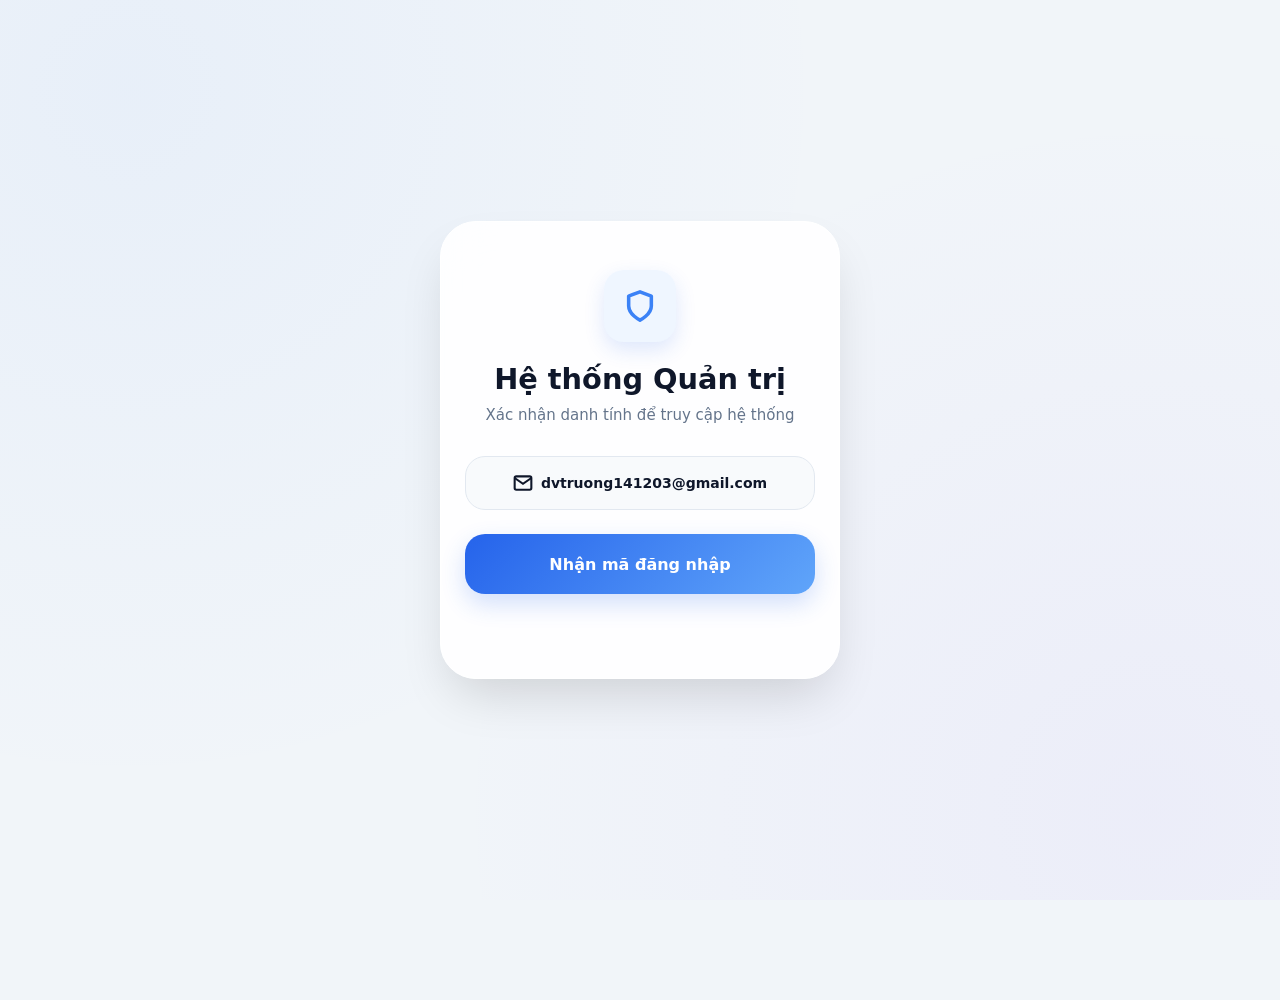
<file: index.html>
<!DOCTYPE html>
<html lang="vi">
<head>
  <meta charset="UTF-8">
  <meta name="viewport" content="width=device-width, initial-scale=1.0, maximum-scale=1.0, user-scalable=0, viewport-fit=cover">
  <title>Bảng Điều Khiển</title>
  <!-- BUỘC TRÌNH DUYỆT CẬP NHẬT CSS MỚI BẰNG ?v=5 -->
  <link rel="stylesheet" href="style.css?v=5">
</head>
<body>

  <!-- ===================================== -->
  <!-- TAB 1: DASHBOARD GIAO DỊCH            -->
  <!-- ===================================== -->
  <div id="tab-transactions" class="tab-view active">
    <div class="container">
      
      <!-- HEADER DASHBOARD -->
      <div class="dashboard-header">
        <div>
          <span class="welcome-text">Xin chào, Admin 👋</span>
          <h1 class="dash-title">Tổng quan</h1>
        </div>
        <div class="dash-avatar">A</div>
      </div>
      
      <!-- KHỐI THANH CÔNG CỤ -->
      <div class="action-card">
        <div class="top-row">
          <div class="search-bar">
            <svg viewBox="0 0 24 24" fill="none" stroke="currentColor" stroke-width="2.5" stroke-linecap="round" stroke-linejoin="round"><circle cx="11" cy="11" r="8"></circle><line x1="21" y1="21" x2="16.65" y2="16.65"></line></svg>
            <input type="text" id="searchInput" placeholder="Tìm mã giao dịch..." oninput="onSearchInput()">
          </div>
          <button class="add-btn" onclick="openAddModal()">
            <svg viewBox="0 0 24 24" fill="none"><path d="M12 5V19M5 12H19" stroke-width="2.5" stroke-linecap="round" stroke-linejoin="round"></path></svg>
          </button>
        </div>

        <div class="filter-wrapper">
          <button class="filter-btn active" onclick="setFilter('All', this)">Tất cả</button>
          <button class="filter-btn" onclick="setFilter('Chờ', this)">Đang xử lí</button>
          <button class="filter-btn" onclick="setFilter('Đã', this)">Hoàn tất</button>
          <button class="filter-btn" onclick="setFilter('Thất', this)">Thất bại</button>
        </div>
      </div>

      <div class="list-container" id="deckView">
        <div style="text-align: center; color: var(--text-muted); padding: 40px; font-weight: 600; font-size: 15px;">Đang tải dữ liệu...</div>
      </div>
      
      <div class="pagination">
        <button class="page-btn" id="prevBtn" onclick="changePage(-1)">
          <svg viewBox="0 0 24 24" width="20" height="20" stroke="currentColor" stroke-width="3" fill="none"><polyline points="15 18 9 12 15 6"></polyline></svg>
        </button>
        <span class="page-info" id="pageInfo">1 / 1</span>
        <button class="page-btn" id="nextBtn" onclick="changePage(1)">
          <svg viewBox="0 0 24 24" width="20" height="20" stroke="currentColor" stroke-width="3" fill="none"><polyline points="9 18 15 12 9 6"></polyline></svg>
        </button>
      </div>
    </div>
  </div>

  <!-- ===================================== -->
  <!-- TAB 2: NGÂN HÀNG (DẠNG THẺ ATM CAO CẤP)-->
  <!-- ===================================== -->
  <div id="tab-banks" class="tab-view">
    <div class="container" style="padding-top: max(16px, env(safe-area-inset-top));">
      <div class="dashboard-header" style="padding-bottom: 24px;">
        <div>
          <span class="welcome-text">Quản lý</span>
          <h1 class="dash-title">Tài khoản</h1>
        </div>
        <button class="add-btn" onclick="openBankForm()" style="width: 44px; height: 44px; border-radius: 14px;">
          <svg viewBox="0 0 24 24" fill="none"><path d="M12 5V19M5 12H19" stroke-width="2.5" stroke-linecap="round" stroke-linejoin="round"></path></svg>
        </button>
      </div>
      
      <div id="bankCardsContainer">
        <div style="text-align: center; color: var(--text-muted); padding: 40px; font-weight: 600;">Đang tải danh sách...</div>
      </div>
    </div>
  </div>

  <!-- ===================================== -->
  <!-- THANH ĐIỀU HƯỚNG DƯỚI CÙNG            -->
  <!-- ===================================== -->
  <div class="bottom-nav">
    <div class="nav-item active" onclick="switchTab('transactions', this)">
      <svg viewBox="0 0 24 24"><rect x="3" y="3" width="18" height="18" rx="5" ry="5"></rect><line x1="3" y1="9" x2="21" y2="9"></line><line x1="9" y1="21" x2="9" y2="9"></line></svg>
      <span>Giao dịch</span>
    </div>
    <div class="nav-item" onclick="switchTab('banks', this)">
      <svg viewBox="0 0 24 24"><rect x="2" y="5" width="20" height="14" rx="4" ry="4"></rect><line x1="2" y1="10" x2="22" y2="10"></line></svg>
      <span>Ngân hàng</span>
    </div>
  </div>

  <!-- ===================================== -->
  <!-- MODAL CHỨA CÁC FORM                   -->
  <!-- ===================================== -->
  <div class="modal-overlay" id="mainModal">
    <div class="modal-content">
      <button class="close-btn" onclick="closeModal()">
        <svg width="20" height="20" viewBox="0 0 24 24" fill="none" stroke="currentColor" stroke-width="2.5" stroke-linecap="round" stroke-linejoin="round"><line x1="18" y1="6" x2="6" y2="18"></line><line x1="6" y1="6" x2="18" y2="18"></line></svg>
      </button>
      
      <!-- TẠO GIAO DỊCH -->
      <div class="add-view" id="view-add">
        <h3 class="add-title">Tạo giao dịch</h3>
        <div class="add-sub">Nhập số tiền để tiếp tục</div>
        <div class="input-group">
          <button class="step-btn" onclick="adjustAmount(-1000)">-</button>
          <input type="text" id="amount" inputmode="numeric" placeholder="0" oninput="formatInput(this)">
          <button class="step-btn" onclick="adjustAmount(1000)">+</button>
        </div>
        <button class="btn-primary" id="submitBtn" onclick="submitForm()">Xác nhận</button>
        <div class="loader" id="loadingBtn"></div>
        <div id="message" style="text-align:center; margin-top:14px; font-size:14px; font-weight:700;"></div>
      </div>

      <!-- HÓA ĐƠN CHI TIẾT -->
      <div class="receipt-view" id="view-receipt" style="padding: 24px 20px;">
        <div class="receipt-card">
          <div class="receipt-header">
            <div class="receipt-title">Thông tin giao dịch</div>
          </div>
          <div class="detail-row">
            <span class="detail-label">Mã giao dịch</span>
            <span class="detail-value mono" id="rc-id" style="font-family: monospace; font-size: 15px;"></span>
          </div>
          <div class="detail-row">
            <span class="detail-label">Thời gian tạo</span>
            <span class="detail-value" id="rc-time"></span>
          </div>
          <div class="detail-row" id="row-paytime">
            <span class="detail-label">Hoàn tất lúc</span>
            <span class="detail-value" id="rc-paytime"></span>
          </div>
          <div class="detail-row">
            <span class="detail-label">Số tiền</span>
            <span class="detail-value mono" style="color: var(--brand-primary); font-size: 18px; font-family: monospace;" id="rc-amount-row"></span>
          </div>
          <div class="detail-row" style="border-bottom: none; padding-bottom: 0;">
            <span class="detail-label">Trạng thái</span>
            <span class="status-badge" id="rc-status-text"></span>
          </div>
        </div>
        <button class="btn-primary" style="display: none; margin-top: 24px;" id="btnGoToPayment" onclick="openPaymentView()">Thanh toán ngay</button>
      </div>

      <!-- THÊM NGÂN HÀNG MỚI -->
      <div class="receipt-view" id="view-bank-form" style="padding: 32px 24px;">
        <h3 class="add-title" style="margin-bottom: 24px;">Thêm Ngân Hàng</h3>
        
        <div class="form-group">
          <label class="form-label">Chọn ngân hàng</label>
          <div class="bank-select-box" onclick="toggleBankList()">
            <div class="bank-select-left">
              <img id="selectedBankLogo" src="">
              <span id="selectedBankName">Nhấn để chọn...</span>
            </div>
            <svg width="20" height="20" viewBox="0 0 24 24" fill="none" stroke="currentColor" stroke-width="2.5"><polyline points="6 9 12 15 18 9"></polyline></svg>
          </div>
          <div class="bank-dropdown-list" id="bankDropdownList"></div>
          <input type="hidden" id="bankBinInput">
          <input type="hidden" id="bankNameInput">
        </div>

        <div class="form-group">
          <label class="form-label">Số tài khoản</label>
          <input type="text" class="form-input" id="bankAccInput" placeholder="Ví dụ: 0123456789" autocomplete="off">
        </div>

        <div class="form-group">
          <label class="form-label">Chủ tài khoản (Không dấu)</label>
          <input type="text" class="form-input uppercase" id="bankOwnerInput" placeholder="DINH VIET TRUONG" oninput="formatOwnerName(this)" autocomplete="off">
        </div>

        <button class="btn-primary" id="btnSaveBank" onclick="saveBankConfig()">Lưu cấu hình</button>
        <div class="loader" id="loaderSaveBank" style="margin-top:12px;"></div>
      </div>
    </div>
  </div>

  <div class="toast" id="toastMsg">Đã sao chép!</div>
  
  <script src="script.js?v=5"></script>
</body>
</html>
</file>
<file: style.css>
:root {
  --bg-base: #f1f5f9; 
  --card-bg: #ffffff; 
  --text-main: #0f172a; 
  --text-muted: #64748b;
  --brand-primary: #3b82f6; 
  --brand-gradient: linear-gradient(135deg, #2563eb 0%, #60a5fa 100%);
  --brand-glow: rgba(37, 99, 235, 0.2);
  --status-pending: #d97706; --status-pending-bg: #fef3c7;
  --status-success: #059669; --status-success-bg: #d1fae5;
  --status-failed:  #e11d48; --status-failed-bg:  #ffe4e6;
}

/* ANTI-BREAK BROWSER RESETS */
html, body { width: 100%; overflow-x: hidden; scroll-behavior: smooth; }
* { box-sizing: border-box; -webkit-tap-highlight-color: transparent; margin: 0; padding: 0; }
input, button { font-family: inherit; outline: none; appearance: none; -webkit-appearance: none; border: none; background: none; }

body {
  font-family: system-ui, -apple-system, BlinkMacSystemFont, "Segoe UI", Roboto, Arial, sans-serif;
  background-color: var(--bg-base); color: var(--text-main);
  background-image: radial-gradient(circle at 10% 10%, rgba(59, 130, 246, 0.05) 0%, transparent 50%), radial-gradient(circle at 90% 90%, rgba(139, 92, 246, 0.05) 0%, transparent 50%);
  background-attachment: fixed;
  display: flex; flex-direction: column; align-items: center; min-height: 100dvh; 
  padding-bottom: calc(100px + env(safe-area-inset-bottom));
  -webkit-font-smoothing: antialiased;
}

.container { width: 100%; max-width: 500px; padding: 0 16px; margin: 0 auto; position: relative; }

/* ANIMATION CHUẨN */
.tab-view { display: none; width: 100%; opacity: 0; transition: opacity 0.3s ease; }
.tab-view.active { display: block; opacity: 1; animation: slideUpFade 0.4s cubic-bezier(0.16, 1, 0.3, 1) forwards; }
@keyframes slideUpFade { from { opacity: 0; transform: translateY(12px); } to { opacity: 1; transform: translateY(0); } }

/* HEADER NỔI BẬT */
.header-card {
  position: sticky; top: max(16px, env(safe-area-inset-top)); z-index: 100;
  background: rgba(255, 255, 255, 0.85); backdrop-filter: blur(24px); -webkit-backdrop-filter: blur(24px);
  border-radius: 28px; padding: 18px 16px; margin-top: max(16px, env(safe-area-inset-top)); margin-bottom: 24px;
  display: flex; flex-direction: column; gap: 16px;
  box-shadow: 0 12px 30px -10px rgba(0,0,0,0.06); border: 1px solid rgba(255, 255, 255, 1);
}
.top-row { display: flex; align-items: center; gap: 12px; }
.search-bar { 
  flex: 1; display: flex; align-items: center; background: #f8fafc; border-radius: 20px; 
  padding: 0 16px; height: 56px; border: 1px solid rgba(0,0,0,0.04); transition: 0.3s ease; 
}
.search-bar:focus-within { background: #ffffff; border-color: var(--brand-primary); box-shadow: 0 0 0 4px rgba(37, 99, 235, 0.1); }
.search-bar svg { width: 20px; height: 20px; color: #94a3b8; flex-shrink: 0;}
.search-bar input { flex: 1; width: 100%; margin-left: 12px; font-size: 15px; font-weight: 500; color: var(--text-main); }
.add-btn { 
  flex-shrink: 0; width: 56px; height: 56px; border-radius: 20px; background: var(--brand-gradient); color: #fff; 
  display: flex; align-items: center; justify-content: center; cursor: pointer; 
  box-shadow: 0 10px 24px var(--brand-glow); transition: 0.2s; 
}
.add-btn:active { transform: scale(0.92); }

.filter-wrapper { display: flex; overflow-x: auto; gap: 8px; scrollbar-width: none; -ms-overflow-style: none; padding-bottom: 4px; }
.filter-wrapper::-webkit-scrollbar { display: none; }
.filter-btn { 
  padding: 10px 20px; border-radius: 16px; border: 1px solid transparent; background: #f8fafc; 
  color: var(--text-muted); font-size: 13.5px; font-weight: 600; cursor: pointer; white-space: nowrap; transition: 0.3s; 
}
.filter-btn.active { background: #0f172a; color: #ffffff; box-shadow: 0 6px 16px rgba(15, 23, 42, 0.15); }

/* DANH SÁCH GIAO DỊCH */
.list-container { display: flex; flex-direction: column; gap: 14px; }
.card { 
  background: var(--card-bg); border-radius: 24px; padding: 20px; cursor: pointer; 
  display: flex; justify-content: space-between; align-items: center;
  box-shadow: 0 6px 20px rgba(0, 0, 0, 0.03); border: 1px solid rgba(0,0,0,0.02); transition: 0.2s;
}
.card:active { transform: scale(0.98); background: #f8fafc; }
.card-left { display: flex; flex-direction: column; gap: 6px; }
.card-id { font-family: monospace; font-size: 16px; font-weight: 800; color: var(--text-main); letter-spacing: 0.5px;}
.card-time { font-size: 13px; color: #94a3b8; font-weight: 500;}
.card-right { display: flex; flex-direction: column; align-items: flex-end; gap: 8px; }
.card-amount { font-weight: 800; font-size: 18px; color: var(--text-main); }

.status-badge { font-size: 11px; font-weight: 800; padding: 6px 12px; border-radius: 10px; text-transform: uppercase; letter-spacing: 0.5px; }
.status-badge.pending { background: var(--status-pending-bg); color: var(--status-pending); }
.status-badge.success { background: var(--status-success-bg); color: var(--status-success); }
.status-badge.failed { background: var(--status-failed-bg); color: var(--status-failed); }

.pagination { display: flex; justify-content: center; align-items: center; gap: 16px; margin: 24px 0; }
.page-btn { background: #ffffff; border: 1px solid #e2e8f0; border-radius: 16px; width: 48px; height: 48px; display: flex; justify-content: center; align-items: center; cursor: pointer; color: var(--text-main); transition: 0.2s; box-shadow: 0 4px 10px rgba(0,0,0,0.02);}
.page-btn:active { background: #f8fafc; transform: scale(0.9);}
.page-info { font-size: 15px; font-weight: 700; color: var(--text-main); background: #ffffff; border: 1px solid #e2e8f0; padding: 12px 24px; border-radius: 16px; box-shadow: 0 4px 10px rgba(0,0,0,0.02);}

/* NGÂN HÀNG CARDS */
.page-title { font-size: 1.8rem; font-weight: 800; color: var(--text-main); margin: 16px 0 20px 0; text-align: center;}
.bank-cards-wrap { display: flex; flex-direction: column; gap: 14px; }
.bank-card-item {
  background: #ffffff; border-radius: 24px; padding: 20px; display: flex; align-items: center; justify-content: space-between;
  box-shadow: 0 8px 24px rgba(0,0,0,0.03); border: 1px solid rgba(0,0,0,0.02); transition: 0.2s;
}
.bank-card-left { display: flex; align-items: center; gap: 16px; }
.bank-logo-box { width: 56px; height: 56px; border-radius: 18px; background: #ffffff; border: 1px solid #f1f5f9; display: flex; align-items: center; justify-content: center; padding: 8px; box-shadow: 0 4px 12px rgba(0,0,0,0.02);}
.bank-logo-box img { width: 100%; height: 100%; object-fit: contain; }
.bank-info-box { display: flex; flex-direction: column; gap: 4px; }
.bank-name-text { font-size: 15px; font-weight: 800; color: var(--text-main); }
.bank-acc-text { font-family: monospace; font-size: 15px; font-weight: 700; color: var(--brand-primary); letter-spacing: 0.5px;}
.bank-owner-text { font-size: 12px; color: var(--text-muted); font-weight: 700; text-transform: uppercase;}
.bank-status-pill { font-size: 11px; font-weight: 800; padding: 8px 14px; border-radius: 12px; cursor: pointer; transition: 0.2s; text-transform: uppercase; letter-spacing: 0.5px;}
.bank-status-pill.active { background: var(--status-success-bg); color: var(--status-success); box-shadow: 0 4px 12px rgba(16, 185, 129, 0.15); }
.bank-status-pill.inactive { background: #f1f5f9; color: var(--text-muted); }

/* BOTTOM NAV */
.bottom-nav {
  position: fixed; bottom: max(16px, env(safe-area-inset-bottom)); left: 16px; right: 16px; max-width: 448px; margin: 0 auto;
  background: rgba(255, 255, 255, 0.9); backdrop-filter: blur(24px); -webkit-backdrop-filter: blur(24px); 
  border: 1px solid rgba(255, 255, 255, 1); border-radius: 32px;
  display: flex; justify-content: space-evenly; align-items: center; padding: 12px; z-index: 900;
  box-shadow: 0 20px 40px -10px rgba(0,0,0,0.15);
}
.nav-item { display: flex; flex-direction: column; align-items: center; gap: 4px; color: #94a3b8; cursor: pointer; transition: 0.3s; width: 80px; padding: 8px; border-radius: 20px;}
.nav-item.active { color: var(--brand-primary); background: rgba(37, 99, 235, 0.08); }
.nav-item svg { width: 24px; height: 24px; stroke: currentColor; stroke-width: 2.2; fill: none; stroke-linecap: round; stroke-linejoin: round; transition: 0.3s; }
.nav-item.active svg { transform: scale(1.15); stroke-width: 2.5; }
.nav-item span { font-size: 12px; font-weight: 800; }

/* MODALS & FORMS */
.modal-overlay { position: fixed; top: 0; left: 0; right: 0; bottom: 0; background: rgba(15, 23, 42, 0.6); backdrop-filter: blur(8px); -webkit-backdrop-filter: blur(8px); display: none; align-items: center; justify-content: center; z-index: 1000; padding: 16px; opacity: 0; transition: opacity 0.3s; overscroll-behavior: contain;}
.modal-overlay.active { display: flex; opacity: 1; }
.modal-overlay.active .modal-content { transform: translateY(0) scale(1); opacity: 1;}
.modal-content { background: #ffffff; border-radius: 36px; width: 100%; max-width: 420px; position: relative; transform: translateY(40px) scale(0.95); opacity: 0; transition: all 0.4s cubic-bezier(0.16, 1, 0.3, 1); max-height: calc(100dvh - 32px); overflow-y: auto; -webkit-overflow-scrolling: touch; box-shadow: 0 30px 60px -12px rgba(0, 0, 0, 0.3); }
.close-btn { position: absolute; top: 16px; right: 16px; z-index: 10; background: #f1f5f9; border-radius: 50%; width: 40px; height: 40px; color: var(--text-muted); cursor: pointer; display: flex; align-items: center; justify-content: center; transition: 0.2s;}
.close-btn:active { background: #e2e8f0; transform: scale(0.9);}

.add-view, .receipt-view { padding: 48px 24px 32px; flex-direction: column; display: none; }
.add-view.active, .receipt-view.active { display: flex; }
.add-title { font-size: 1.6rem; text-align: center; font-weight: 800; margin: 0 0 8px 0; color: var(--text-main);}
.add-sub { text-align: center; font-size: 14px; color: var(--text-muted); margin-bottom: 32px;}

.input-group { display: flex; align-items: center; background: #f8fafc; border: 2px solid rgba(0,0,0,0.03); border-radius: 24px; overflow: hidden; margin-bottom: 24px; transition: 0.3s;}
.input-group:focus-within { border-color: var(--brand-primary); background: #ffffff; box-shadow: 0 0 0 4px rgba(37, 99, 235, 0.1);}
.step-btn { flex: 0 0 60px; height: 60px; color: var(--text-muted); font-size: 1.8rem; cursor: pointer; display:flex; align-items:center; justify-content:center;}
.input-group input[type="text"] { flex: 1; width: 100%; font-size: 32px; text-align: center; font-weight: 800; font-family: monospace; color: var(--text-main);}

button.btn-primary { width: 100%; padding: 18px; background: var(--brand-gradient); color: #ffffff; border-radius: 20px; font-size: 16px; font-weight: 800; cursor: pointer; min-height: 60px; box-shadow: 0 10px 25px var(--brand-glow); transition: 0.2s;}
button.btn-primary:active { transform: scale(0.96); }

/* FORM CHỌN NGÂN HÀNG */
.form-group { margin-bottom: 20px; text-align: left; position: relative; }
.form-label { display: block; font-size: 13px; font-weight: 800; color: var(--text-muted); margin-bottom: 10px; }
.form-input { width: 100%; background: #f8fafc; border: 2px solid rgba(0,0,0,0.04); border-radius: 20px; padding: 18px 20px; font-size: 15px; font-weight: 700; color: var(--text-main); transition: 0.3s; }
.form-input:focus { border-color: var(--brand-primary); background: #ffffff; box-shadow: 0 0 0 4px rgba(37, 99, 235, 0.1);}
.form-input.uppercase { text-transform: uppercase; font-family: monospace; }

.bank-select-box { width: 100%; background: #f8fafc; border: 2px solid rgba(0,0,0,0.04); border-radius: 20px; padding: 14px 20px; display: flex; align-items: center; justify-content: space-between; cursor: pointer; transition: 0.3s;}
.bank-select-left { display: flex; align-items: center; gap: 12px; font-weight: 800; font-size: 15px; color: var(--text-main); }
.bank-select-left img { width: 32px; height: 32px; border-radius: 8px; display: none; object-fit: contain; background: #fff; border: 1px solid #e2e8f0;}
.bank-dropdown-list { position: absolute; top: calc(100% + 8px); left: 0; right: 0; background: rgba(255, 255, 255, 0.95); backdrop-filter: blur(20px); -webkit-backdrop-filter: blur(20px); border: 1px solid rgba(0,0,0,0.05); border-radius: 24px; max-height: 250px; overflow-y: auto; z-index: 1000; display: none; box-shadow: 0 15px 40px rgba(0,0,0,0.15); padding: 8px; }
.bank-dropdown-list.show { display: block; }
.bank-item { display: flex; align-items: center; padding: 12px; border-radius: 16px; cursor: pointer; transition: 0.2s;}
.bank-item:hover { background: #f1f5f9; }
.bank-item img { width: 36px; height: 36px; object-fit: contain; margin-right: 12px; border-radius: 8px; border: 1px solid #e2e8f0; background: #fff;}

/* HÓA ĐƠN CHI TIẾT */
.receipt-card { width: 100%; background: #f8fafc; border-radius: 28px; padding: 24px; box-shadow: inset 0 2px 4px rgba(0,0,0,0.02); }
.receipt-header { text-align: center; border-bottom: 2px dashed #e2e8f0; padding-bottom: 20px; margin-bottom: 20px;}
.receipt-title { font-size: 16px; font-weight: 800; color: var(--text-main); text-transform: uppercase; letter-spacing: 1px;}
.detail-row { display: flex; justify-content: space-between; align-items: center; padding-bottom: 16px; margin-bottom: 16px; border-bottom: 1px solid #f1f5f9; font-size: 14px;}
.detail-row:last-child { padding-bottom: 0; margin-bottom: 0; border-bottom: none; }
.detail-label { color: var(--text-muted); font-weight: 600; flex-shrink: 0; font-size: 13px;}
.detail-value { font-weight: 800; text-align: right; color: var(--text-main); }

/* ĐĂNG NHẬP */
.login-wrapper { width: 100%; min-height: 100dvh; display: flex; align-items: center; justify-content: center; padding: 20px; }
.login-card { background: rgba(255, 255, 255, 0.9); backdrop-filter: blur(24px); -webkit-backdrop-filter: blur(24px); border: 1px solid rgba(255, 255, 255, 1); border-radius: 36px; width: 100%; max-width: 400px; padding: 48px 24px; box-shadow: 0 25px 50px -12px rgba(0,0,0,0.15); text-align: center; }
.login-icon { background: #eff6ff; border-radius: 20px; width: 72px; height: 72px; display: flex; align-items: center; justify-content: center; color: var(--brand-primary); margin: 0 auto 20px; box-shadow: 0 8px 20px rgba(37, 99, 235, 0.15);}
.login-title { font-size: 1.8rem; font-weight: 800; margin: 0 0 10px 0; color: var(--text-main);}
.login-desc { font-size: 15px; color: var(--text-muted); font-weight: 500; margin-bottom: 32px;}
.admin-badge { display: flex; align-items: center; justify-content: center; gap: 8px; background: #f8fafc; color: var(--text-main); font-weight: 700; font-size: 14px; padding: 16px; border-radius: 20px; border: 1px solid #e2e8f0; margin-bottom: 24px; }
.otp-input { width: 100%; background: #f8fafc; border: 2px solid rgba(0,0,0,0.04); border-radius: 20px; padding: 18px; font-size: 28px; font-weight: 800; letter-spacing: 12px; text-align: center; color: var(--brand-primary); font-family: monospace; transition: 0.3s; margin-bottom: 24px;}
.otp-input:focus { border-color: var(--brand-primary); background: #ffffff; box-shadow: 0 0 0 4px rgba(37, 99, 235, 0.1);}
.btn-auth-outline { width: 100%; color: var(--text-muted); padding: 16px; margin-top: 8px; font-weight: 700; font-size: 15px; cursor: pointer; transition: 0.2s;}
.btn-auth-outline:active { color: var(--text-main); }
.login-msg { margin-top: 16px; font-size: 14px; font-weight: 700; color: var(--status-failed); min-height: 20px;}

.toast { position: fixed; top: 40px; left: 50%; transform: translateX(-50%) translateY(-20px); background: #0f172a; color: #ffffff; padding: 16px 32px; border-radius: 30px; font-weight: 700; font-size: 14px; box-shadow: 0 12px 36px rgba(15, 23, 42, 0.4); opacity: 0; transition: all 0.4s cubic-bezier(0.16, 1, 0.3, 1); z-index: 2000; pointer-events: none;}
.toast.show { opacity: 1; transform: translateX(-50%) translateY(0); }
.loader { border: 3px solid rgba(255,255,255,0.2); border-top: 3px solid #ffffff; border-radius: 50%; width: 24px; height: 24px; animation: spin 1s linear infinite; display: none; margin: 0 auto; }
@keyframes spin { 100% { transform: rotate(360deg); } }
</file>
